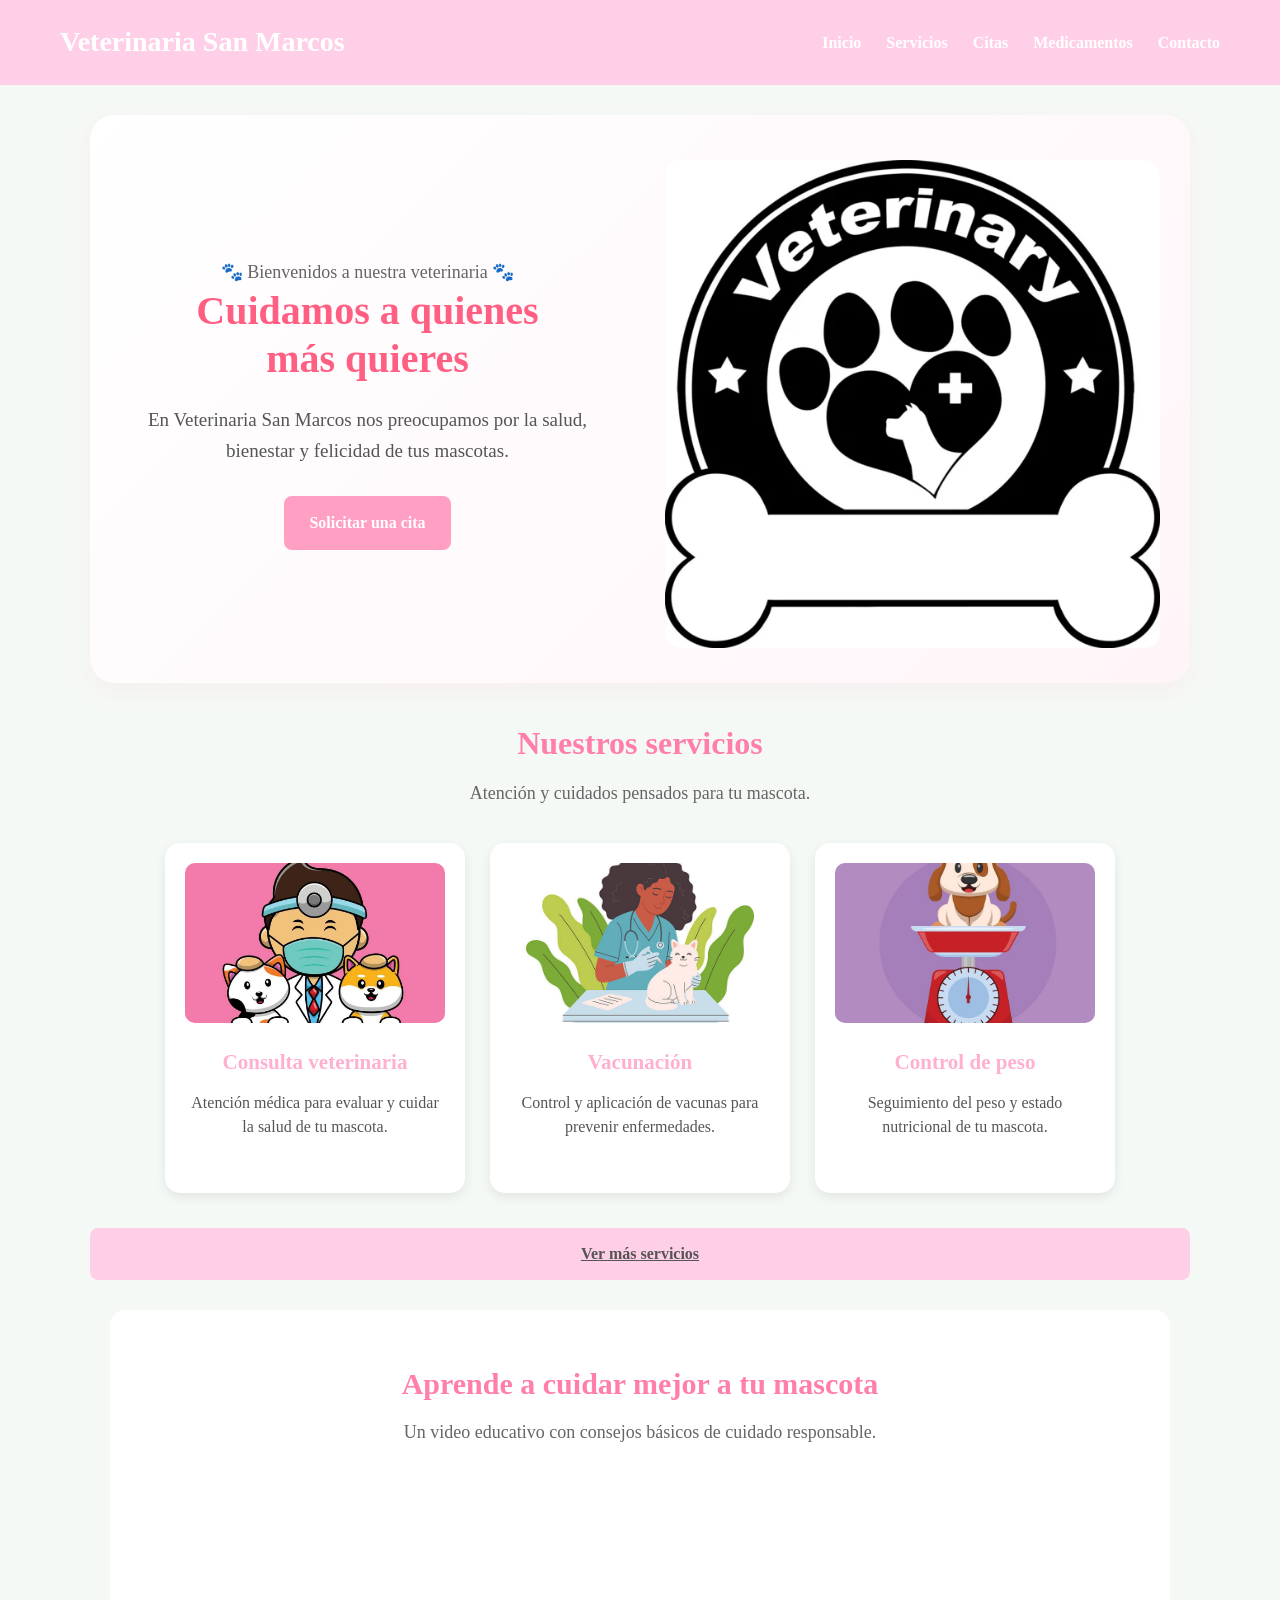
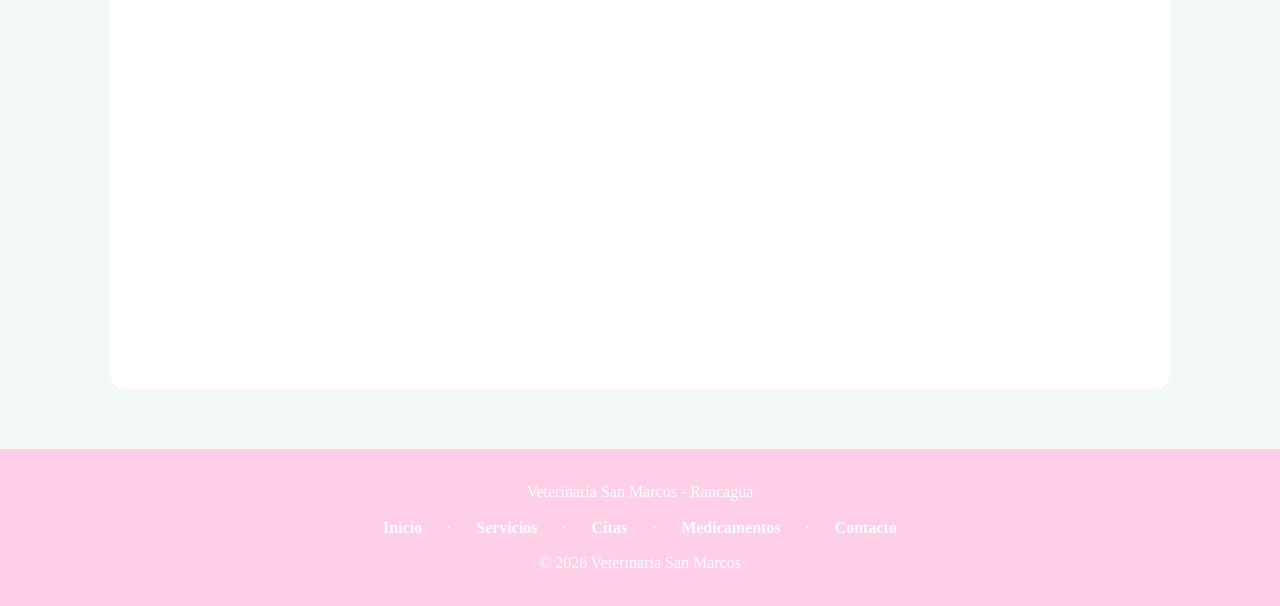
<file: index.html>
<!DOCTYPE html>
<html lang="es">

<head>
    <meta charset="UTF-8">
    <meta name="viewport" content="width=device-width, initial-scale=1.0">
    <title>Veterinaria San Marcos</title>
    <meta name="description" content="Veterinaria San Marcos: consultas, vacunación y control de peso para tu mascota en Rancagua.">

    <link rel="stylesheet" href="css/estilos.css">
</head>

<body>

    <header>
        <h1>Veterinaria San Marcos</h1>

        <nav aria-label="Navegación principal">
            <a href="index.html" aria-current="page">Inicio</a>
            <a href="servicios.html">Servicios</a>
            <a href="citas.html">Citas</a>
            <a href="medicamentos.html">Medicamentos</a>
            <a href="contacto.html">Contacto</a>
        </nav>

    </header>

    <main>

        <section class="inicio">

            <div class="inicio-texto">

                <p class="bienvenida">🐾 Bienvenidos a nuestra veterinaria 🐾</p>

                <h2>
                    Cuidamos a quienes
                    <span>más quieres</span>
                </h2>

                <p>
                    En Veterinaria San Marcos nos preocupamos por la salud,
                    bienestar y felicidad de tus mascotas.
                </p>

                <a class="boton-enlace" href="citas.html">
                    Solicitar una cita
                </a>

            </div>

            <div class="inicio-imagen">

                <img src="img/hero-mascotas.jpg"
                     alt="Ilustración de un perro y un gato representando el cuidado de mascotas"
                     width="500"
                     height="350"
                     loading="lazy">

            </div>

        </section>

        <section class="servicios">

            <h2>Nuestros servicios</h2>

            <p class="descripcion">
                Atención y cuidados pensados para tu mascota.
            </p>

            <div class="tarjetas">

                <article>

                    <img src="img/servicio-consulta.jpg"
                         alt="Icono de un estetoscopio representando la consulta veterinaria"
                         width="280"
                         height="160"
                         loading="lazy">

                    <h3>Consulta veterinaria</h3>

                    <p>
                        Atención médica para evaluar y cuidar
                        la salud de tu mascota.
                    </p>

                </article>

                <article>

                    <img src="img/vacuna-mascotas.jpg"
                         alt="Icono de una jeringa representando la vacunación"
                         width="280"
                         height="160"
                         loading="lazy">

                    <h3>Vacunación</h3>

                    <p>
                        Control y aplicación de vacunas para
                        prevenir enfermedades.
                    </p>

                </article>

                <article>

                    <img src="img/servicio-mascotas.jpg"
                         alt="Icono de una balanza representando el control de peso"
                         width="280"
                         height="160"
                         loading="lazy">

                    <h3>Control de peso</h3>

                    <p>
                        Seguimiento del peso y estado nutricional
                        de tu mascota.
                    </p>

                </article>

            </div>

            <a class="boton-secundario" href="servicios.html">
                Ver más servicios
            </a>

        </section>

        <section class="video-informativo">

            <h2>Aprende a cuidar mejor a tu mascota</h2>

            <p class="descripcion">
                Un video educativo con consejos básicos de cuidado responsable.
            </p>

            <div class="video-envoltorio">

                <iframe
                    src="https://www.youtube.com/embed/-NVHn19CnDY"
                    title="Cuidando a nuestras mascotas - Video educativo"
                    loading="lazy"
                    allow="accelerometer; autoplay; clipboard-write; encrypted-media; gyroscope; picture-in-picture"
                    allowfullscreen>
                </iframe>

            </div>

        </section>

    </main>

    <footer>

        <p>
            Veterinaria San Marcos - Rancagua
        </p>

    <nav aria-label="Enlaces del pie de página">
        <a href="index.html">Inicio</a> ·
        <a href="servicios.html">Servicios</a> ·
        <a href="citas.html">Citas</a> ·
        <a href="medicamentos.html">Medicamentos</a> ·
        <a href="contacto.html">Contacto</a>
    </nav>

        <p>
            © 2026 Veterinaria San Marcos
        </p>

    </footer>

    <script src="js/script.js"></script>

</body>

</html>
</file>
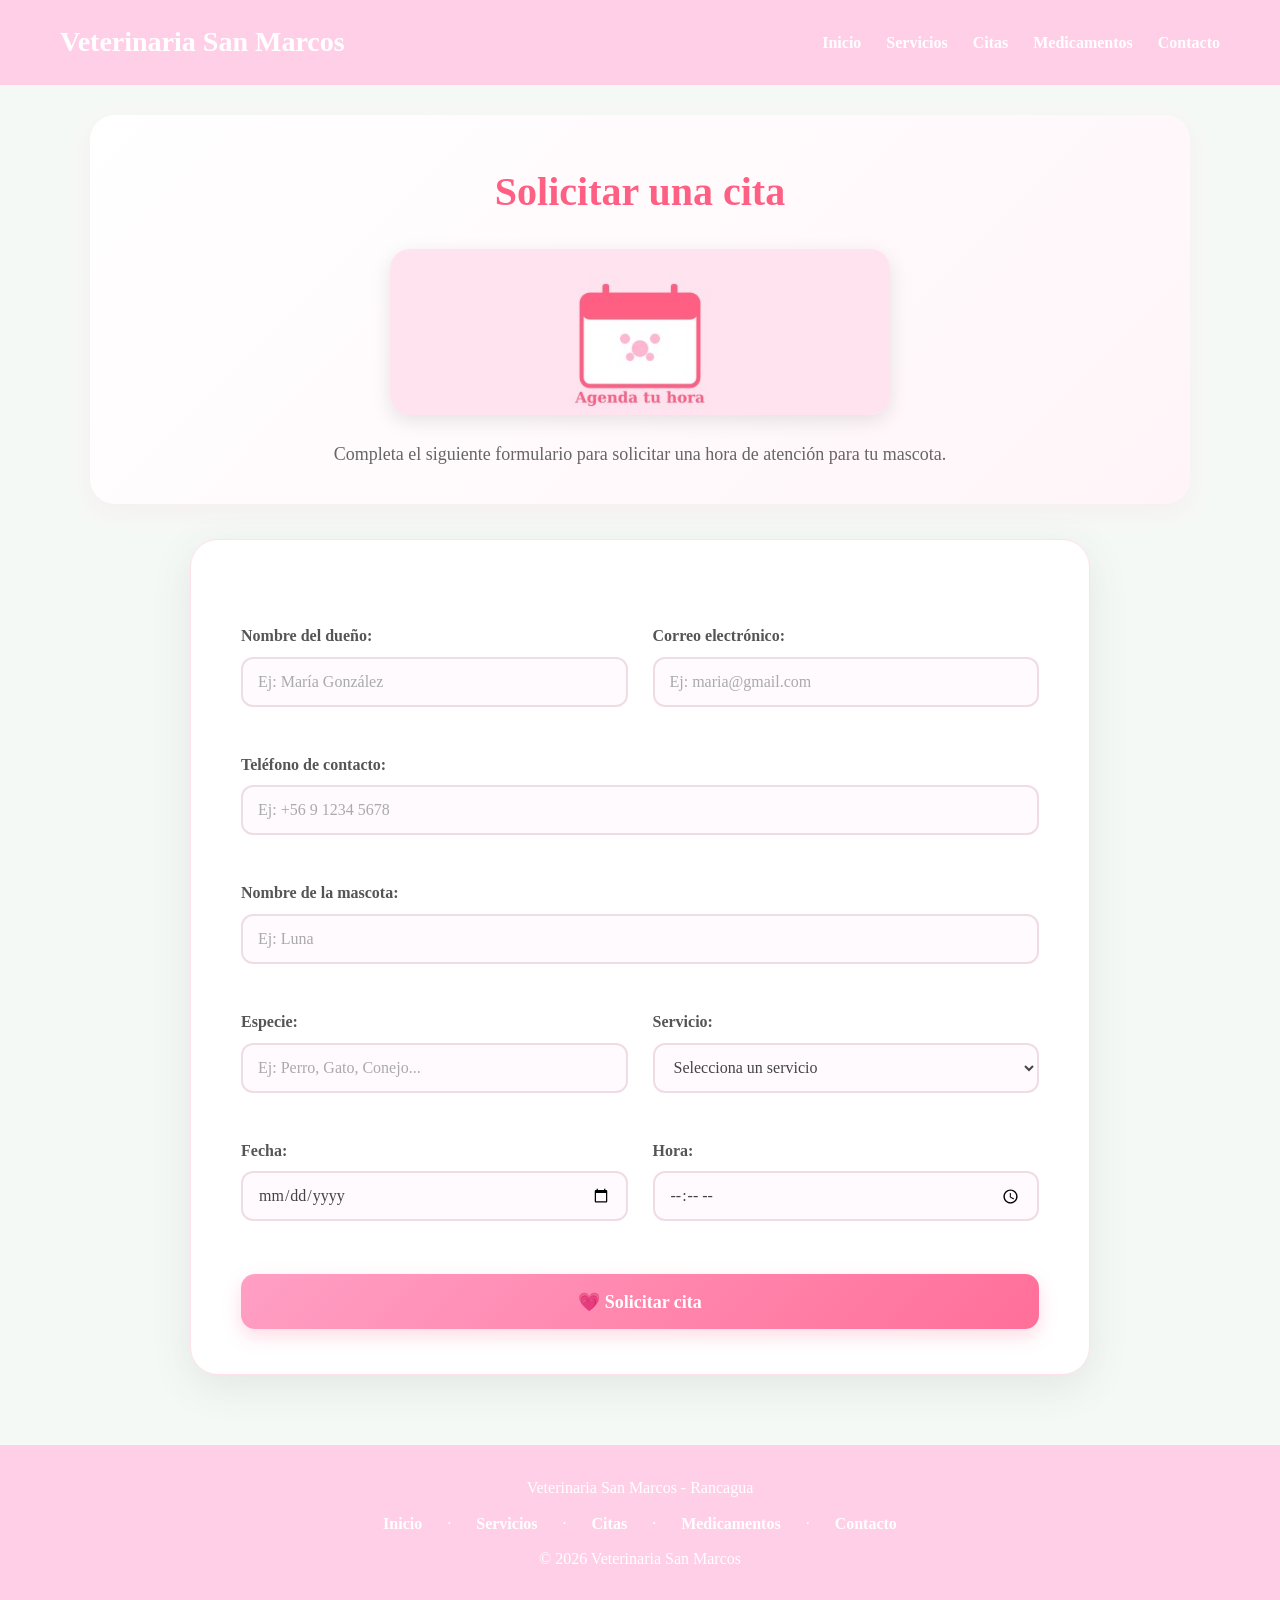
<file: citas.html>
<!DOCTYPE html>
<html lang="es">

<head>
    <meta charset="UTF-8">
    <meta name="viewport" content="width=device-width, initial-scale=1.0">
    <title>Solicitar Cita - Veterinaria San Marcos</title>
    <meta name="description" content="Solicita una hora de atención para tu mascota en Veterinaria San Marcos.">
    <link rel="stylesheet" href="css/estilos.css">
</head>

<body>

    <header>
        <h1>Veterinaria San Marcos</h1>

        <nav aria-label="Navegación principal">
            <a href="index.html">Inicio</a>
            <a href="servicios.html">Servicios</a>
            <a href="citas.html">Citas</a>
            <a href="medicamentos.html" aria-current="page">Medicamentos</a>
            <a href="contacto.html">Contacto</a>
        </nav>
    </header>

    <main>

        <section>
            <h2>Solicitar una cita</h2>

            <img src="img/citas-calendario.jpg"
                 alt="Icono de un calendario con una huella de mascota, representando la solicitud de citas"
                 width="500"
                 height="167"
                 loading="lazy"
                 class="imagen-seccion">

            <p>
                Completa el siguiente formulario para solicitar
                una hora de atención para tu mascota.
            </p>
        </section>

        <section>

            <form id="form-citas" novalidate>

                <div class="campo">
                    <label for="nombre">Nombre del dueño:</label>
                    <input type="text"
                           id="nombre"
                           name="nombre"
                           autocomplete="name"
                           placeholder="Ej: María González"
                           required
                           minlength="3">
                    <span class="error" id="error-nombre" role="alert"></span>
                </div>

                <div class="campo">
                    <label for="correo">Correo electrónico:</label>
                    <input type="email"
                           id="correo"
                           name="correo"
                           autocomplete="email"
                           placeholder="Ej: maria@gmail.com"
                           required>
                    <span class="error" id="error-correo" role="alert"></span>
                </div>

                <div class="campo">
                    <label for="telefono">Teléfono de contacto:</label>
                    <input type="tel"
                           id="telefono"
                           name="telefono"
                           autocomplete="tel"
                           placeholder="Ej: +56 9 1234 5678"
                           required>
                    <span class="error" id="error-telefono" role="alert"></span>
                </div>

                <div class="campo">
                    <label for="mascota">Nombre de la mascota:</label>
                    <input type="text"
                           id="mascota"
                           name="mascota"
                           placeholder="Ej: Luna"
                           required
                           minlength="1">
                    <span class="error" id="error-mascota" role="alert"></span>
                </div>

                <div class="campo">
                    <label for="especie">Especie:</label>
                    <input type="text"
                           id="especie"
                           name="especie"
                           list="sugerencias-especie"
                           placeholder="Ej: Perro, Gato, Conejo..."
                           required>

                    <datalist id="sugerencias-especie">
                        <option value="Perro"></option>
                        <option value="Gato"></option>
                        <option value="Conejo"></option>
                        <option value="Ave"></option>
                    </datalist>

                    <span class="error" id="error-especie" role="alert"></span>
                </div>

                <div class="campo">
                    <label for="servicio">Servicio:</label>

                <select id="servicio" name="servicio" required>
                    <option value="">Selecciona un servicio</option>
                    <option value="consulta">Consulta veterinaria</option>
                    <option value="vacunacion">Vacunación</option>
                    <option value="peso">Control de peso</option>
                    <option value="cirugia">Cirugía menor</option>
                    <option value="desparasitacion">Desparasitación</option>
                </select>
                    <span class="error" id="error-servicio" role="alert"></span>
                </div>

                <div class="campo">
                    <label for="fecha">Fecha:</label>
                    <input type="date"
                           id="fecha"
                           name="fecha"
                           required>
                    <span class="error" id="error-fecha" role="alert"></span>
                </div>

                <div class="campo">
                    <label for="hora">Hora:</label>
                    <input type="time"
                           id="hora"
                           name="hora"
                           required>
                    <span class="error" id="error-hora" role="alert"></span>
                </div>

                <button type="submit">
                    💗 Solicitar cita
                </button>

                <p id="mensaje-exito"
                   class="mensaje-exito oculto"
                   role="status">
                    Solicitud enviada. Te contactaremos para confirmar tu hora.
                </p>

            </form>

        </section>

    </main>

    <footer>
        <p>Veterinaria San Marcos - Rancagua</p>

        <nav aria-label="Enlaces del pie de página">
            <a href="index.html">Inicio</a> ·
            <a href="servicios.html">Servicios</a> ·
            <a href="citas.html">Citas</a> ·
            <a href="medicamentos.html">Medicamentos</a> ·
            <a href="contacto.html">Contacto</a>
        </nav>

        <p>© 2026 Veterinaria San Marcos</p>
    </footer>

    <script src="js/script.js"></script>

</body>

</html>
</file>
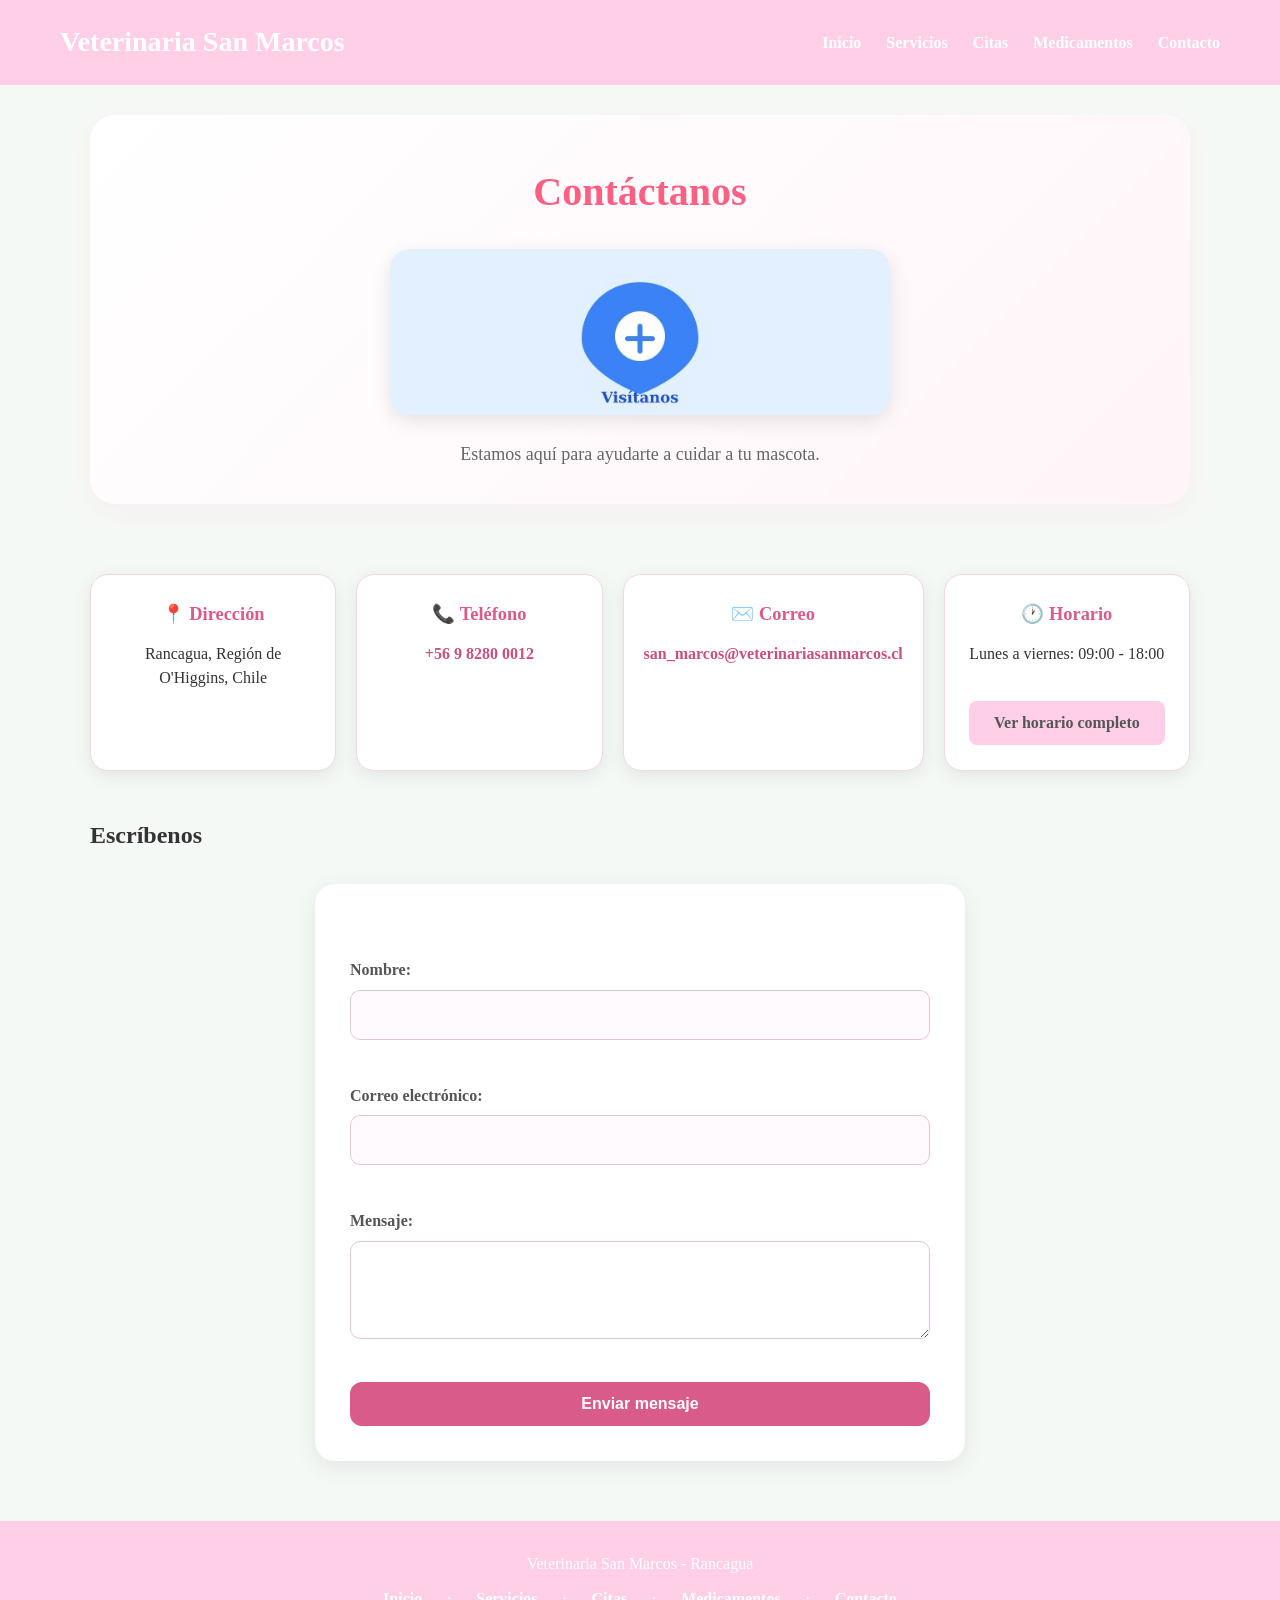
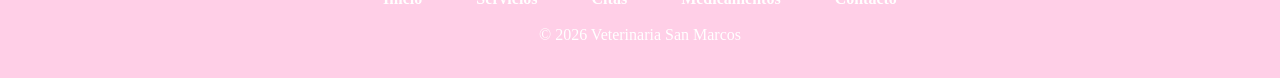
<file: contacto.html>
<!DOCTYPE html>

<html lang="es">

<head>
    <meta charset="UTF-8">
    <meta name="viewport" content="width=device-width, initial-scale=1.0">
    <title>Contacto - Veterinaria San Marcos</title>
    <meta name="description"
        content="Contáctanos: dirección, teléfono, correo y horario de atención de Veterinaria San Marcos.">

<link rel="stylesheet" href="css/estilos.css">

</head>

<body>

<header>
    <h1>Veterinaria San Marcos</h1>

    <nav aria-label="Navegación principal">
        <a href="index.html">Inicio</a>
        <a href="servicios.html">Servicios</a>
        <a href="citas.html">Citas</a>
        <a href="medicamentos.html">Medicamentos</a>
        <a href="contacto.html" aria-current="page">Contacto</a>
    </nav>
</header>

<main>

    <section>
        <h2>Contáctanos</h2>

        <img src="img/contacto-ubicacion.jpg"
            alt="Icono de un pin de ubicación sobre una clínica veterinaria"
            width="500"
            height="167"
            loading="lazy"
            class="imagen-seccion">

        <p>Estamos aquí para ayudarte a cuidar a tu mascota.</p>
    </section>

    <section class="info-contacto">

        <article>
            <h3>📍 Dirección</h3>
            <p>Rancagua, Región de O'Higgins, Chile</p>
        </article>

        <article>
            <h3>📞 Teléfono</h3>
            <p>
                <a href="tel:+56982800012">+56 9 8280 0012</a>
            </p>
        </article>

        <article>
            <h3>✉️ Correo</h3>
            <p>
                <a href="mailto:san_marcos@veterinariasanmarcos.cl">
                    san_marcos@veterinariasanmarcos.cl
                </a>
            </p>
        </article>

        <article>
            <h3>🕐 Horario</h3>

            <p id="horario-resumen">
                Lunes a viernes: 09:00 - 18:00
            </p>

            <button type="button"
                id="btn-horario"
                class="boton-secundario"
                aria-expanded="false"
                aria-controls="horario-extendido">
                Ver horario completo
            </button>

            <div id="horario-extendido" class="oculto">
                <p>Sábado: 09:00 - 14:00</p>
                <p>Domingo y festivos: cerrado</p>
                <p>Urgencias: línea telefónica 24 horas</p>
            </div>
        </article>

    </section>

    <section>
        <h2>Escríbenos</h2>

        <form id="form-contacto" novalidate>

            <div class="campo">
                <label for="nombre-contacto">Nombre:</label>

                <input type="text"
                    id="nombre-contacto"
                    name="nombre"
                    autocomplete="name"
                    required
                    minlength="3">

                <span class="error"
                    id="error-nombre-contacto"
                    role="alert"></span>
            </div>

            <div class="campo">
                <label for="correo-contacto">Correo electrónico:</label>

                <input type="email"
                    id="correo-contacto"
                    name="correo"
                    autocomplete="email"
                    required>

                <span class="error"
                    id="error-correo-contacto"
                    role="alert"></span>
            </div>

            <div class="campo">
                <label for="mensaje">Mensaje:</label>

                <textarea id="mensaje"
                    name="mensaje"
                    rows="4"
                    required
                    minlength="10"></textarea>

                <span class="error"
                    id="error-mensaje"
                    role="alert"></span>
            </div>

            <button type="submit">
                Enviar mensaje
            </button>

            <p id="mensaje-exito-contacto"
                class="mensaje-exito oculto"
                role="status">
                ✅ Mensaje enviado. Te responderemos a la brevedad.
            </p>

        </form>
    </section>

</main>

<footer>
    <p>Veterinaria San Marcos - Rancagua</p>

    <nav aria-label="Enlaces del pie de página">
        <a href="index.html">Inicio</a> ·
        <a href="servicios.html">Servicios</a> ·
        <a href="citas.html">Citas</a> ·
        <a href="medicamentos.html">Medicamentos</a> ·
        <a href="contacto.html">Contacto</a>
    </nav>

    <p>© 2026 Veterinaria San Marcos</p>
</footer>

<script src="js/script.js"></script>
</body>

</html>
</file>
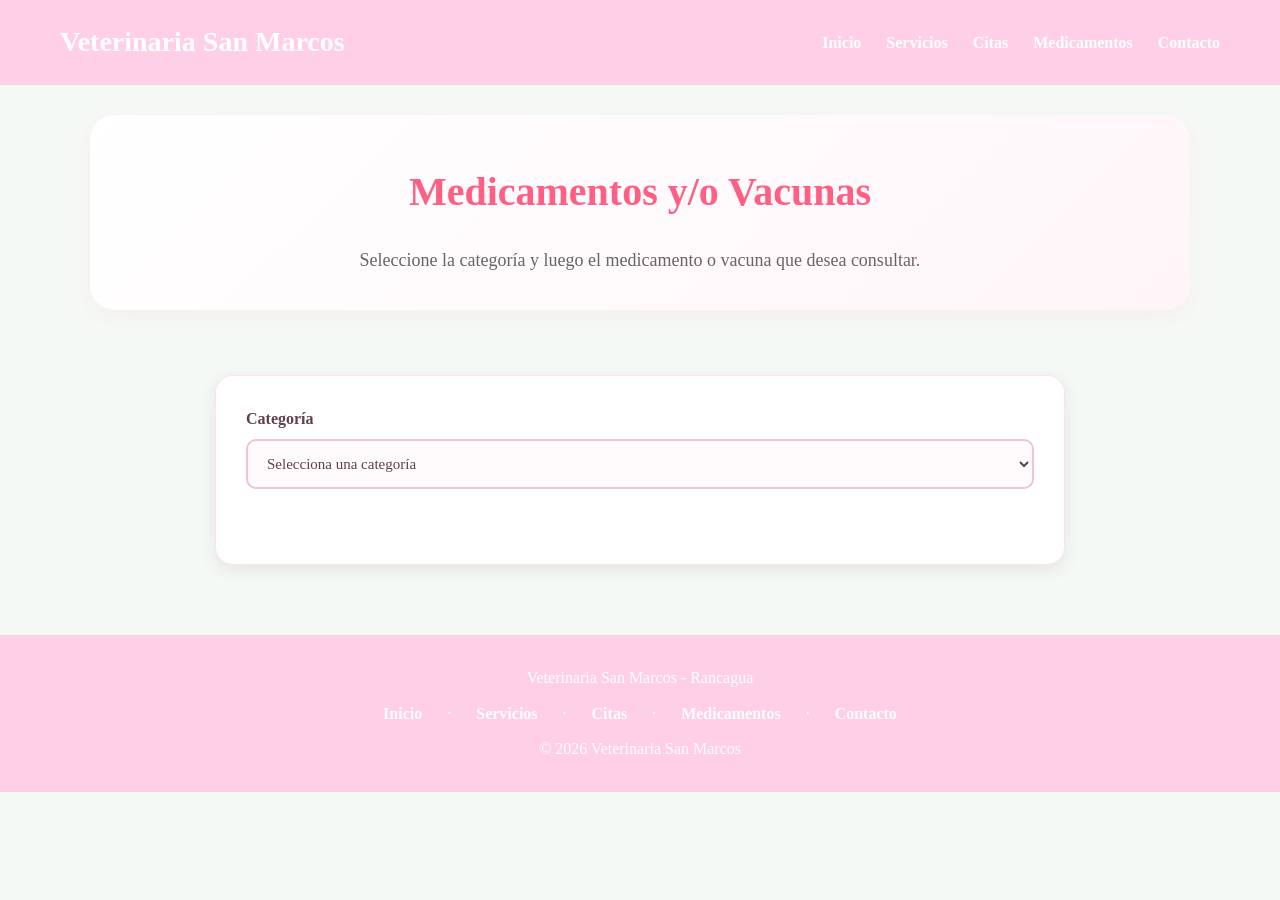
<file: medicamentos.html>
<!DOCTYPE html>
<html lang="es">

<head>
    <meta charset="UTF-8">
    <meta name="viewport" content="width=device-width, initial-scale=1.0">
    <title>Medicamentos | Veterinaria San Marcos</title>
    <meta name="description" content="Medicamentos y vacunas disponibles en Veterinaria San Marcos.">
    <link rel="stylesheet" href="css/estilos.css">
</head>

<body>

    <header>

        <h1>Veterinaria San Marcos</h1>

        <nav aria-label="Navegación principal">
            <a href="index.html">Inicio</a>
            <a href="servicios.html">Servicios</a>
            <a href="citas.html">Citas</a>
            <a href="medicamentos.html" aria-current="page">Medicamentos</a>
            <a href="contacto.html">Contacto</a>
        </nav>

    </header>

    <main>

        <section class="encabezado-servicios">

            <h2>Medicamentos y/o Vacunas</h2>

            <p>
                Seleccione la categoría y luego el medicamento o vacuna que desea consultar.
            </p>

        </section>

        <section class="catalogo-medicamentos">

            <div class="formulario-medicamentos">

                <div class="filtro-medicamento">

                    <label for="categoria-medicamento">
                        Categoría
                    </label>

                    <select id="categoria-medicamento" name="categoria-medicamento" required>

                        <option value="">
                            Selecciona una categoría
                        </option>

                        <option value="Antibióticos">
                            Antibióticos
                        </option>

                        <option value="Antiparasitarios">
                            Antiparasitarios
                        </option>

                        <option value="Antiinflamatorios">
                            Antiinflamatorios
                        </option>

                        <option value="Dermatología">
                            Dermatología
                        </option>

                        <option value="Digestivo">
                            Digestivo
                        </option>

                        <option value="Cardíaco">
                            Cardíaco
                        </option>

                        <option value="Analgésicos">
                            Analgésicos
                        </option>

                        <option value="Vacunas">
                            Vacunas
                        </option>

                        <option value="Suplementos">
                            Suplementos
                        </option>

                    </select>

                    <span id="error-categoria-medicamento" class="error"></span>

                </div>

                <div id="contenedor-medicamento" class="filtro-medicamento oculto">

                    <label for="medicamento-seleccionado">
                        Nombre Comercial
                    </label>

                    <select id="medicamento-seleccionado" name="medicamento" required>

                        <option value="">
                            Elija una opcion
                        </option>

                    </select>

                    <span id="error-medicamento-seleccionado" class="error"></span>

                </div>

                <p id="mensaje-medicamento" class="mensaje-medicamento oculto"></p>

            </div>

            <div id="detalle-medicamento" class="detalle-medicamento oculto">

                <div class="detalle-contenido">

                    <div class="detalle-encabezado">

                        <span id="detalle-categoria" class="detalle-categoria">
                            Categoría
                        </span>

                        <h2 id="detalle-nombre">
                            Nombre del medicamento
                        </h2>

                        <p id="detalle-codigo">
                            Código: ME000
                        </p>

                    </div>

                    <div class="detalle-datos">

                        <div class="dato-medicamento">

                            <span>
                                Principio activo
                            </span>

                            <strong id="detalle-principio">
                                -
                            </strong>

                        </div>

                        <div class="dato-medicamento">

                            <span>
                                Presentación
                            </span>

                            <strong id="detalle-presentacion">
                                -
                            </strong>

                        </div>

                        <div class="dato-medicamento">

                            <span>
                                Especie
                            </span>

                            <strong id="detalle-especie">
                                -
                            </strong>

                        </div>

                        <div class="dato-medicamento">

                            <span>
                                Stock disponible
                            </span>

                            <strong id="detalle-stock">
                                -
                            </strong>

                        </div>

                        <div class="dato-medicamento precio-medicamento">

                            <span>
                                Precio unitario
                            </span>

                            <strong id="detalle-precio">
                                -
                            </strong>

                        </div>

                    </div>

                </div>

            </div>

        </section>

    </main>

    <footer>

        <p>
            Veterinaria San Marcos - Rancagua
        </p>

        <nav aria-label="Enlaces del pie de página">

            <a href="index.html">Inicio</a> ·
            <a href="servicios.html">Servicios</a> ·
            <a href="citas.html">Citas</a> ·
            <a href="medicamentos.html">Medicamentos</a> ·
            <a href="contacto.html">Contacto</a>

        </nav>

        <p>
            © 2026 Veterinaria San Marcos
        </p>

    </footer>

    <script src="js/script.js"></script>

</body>

</html>
</file>
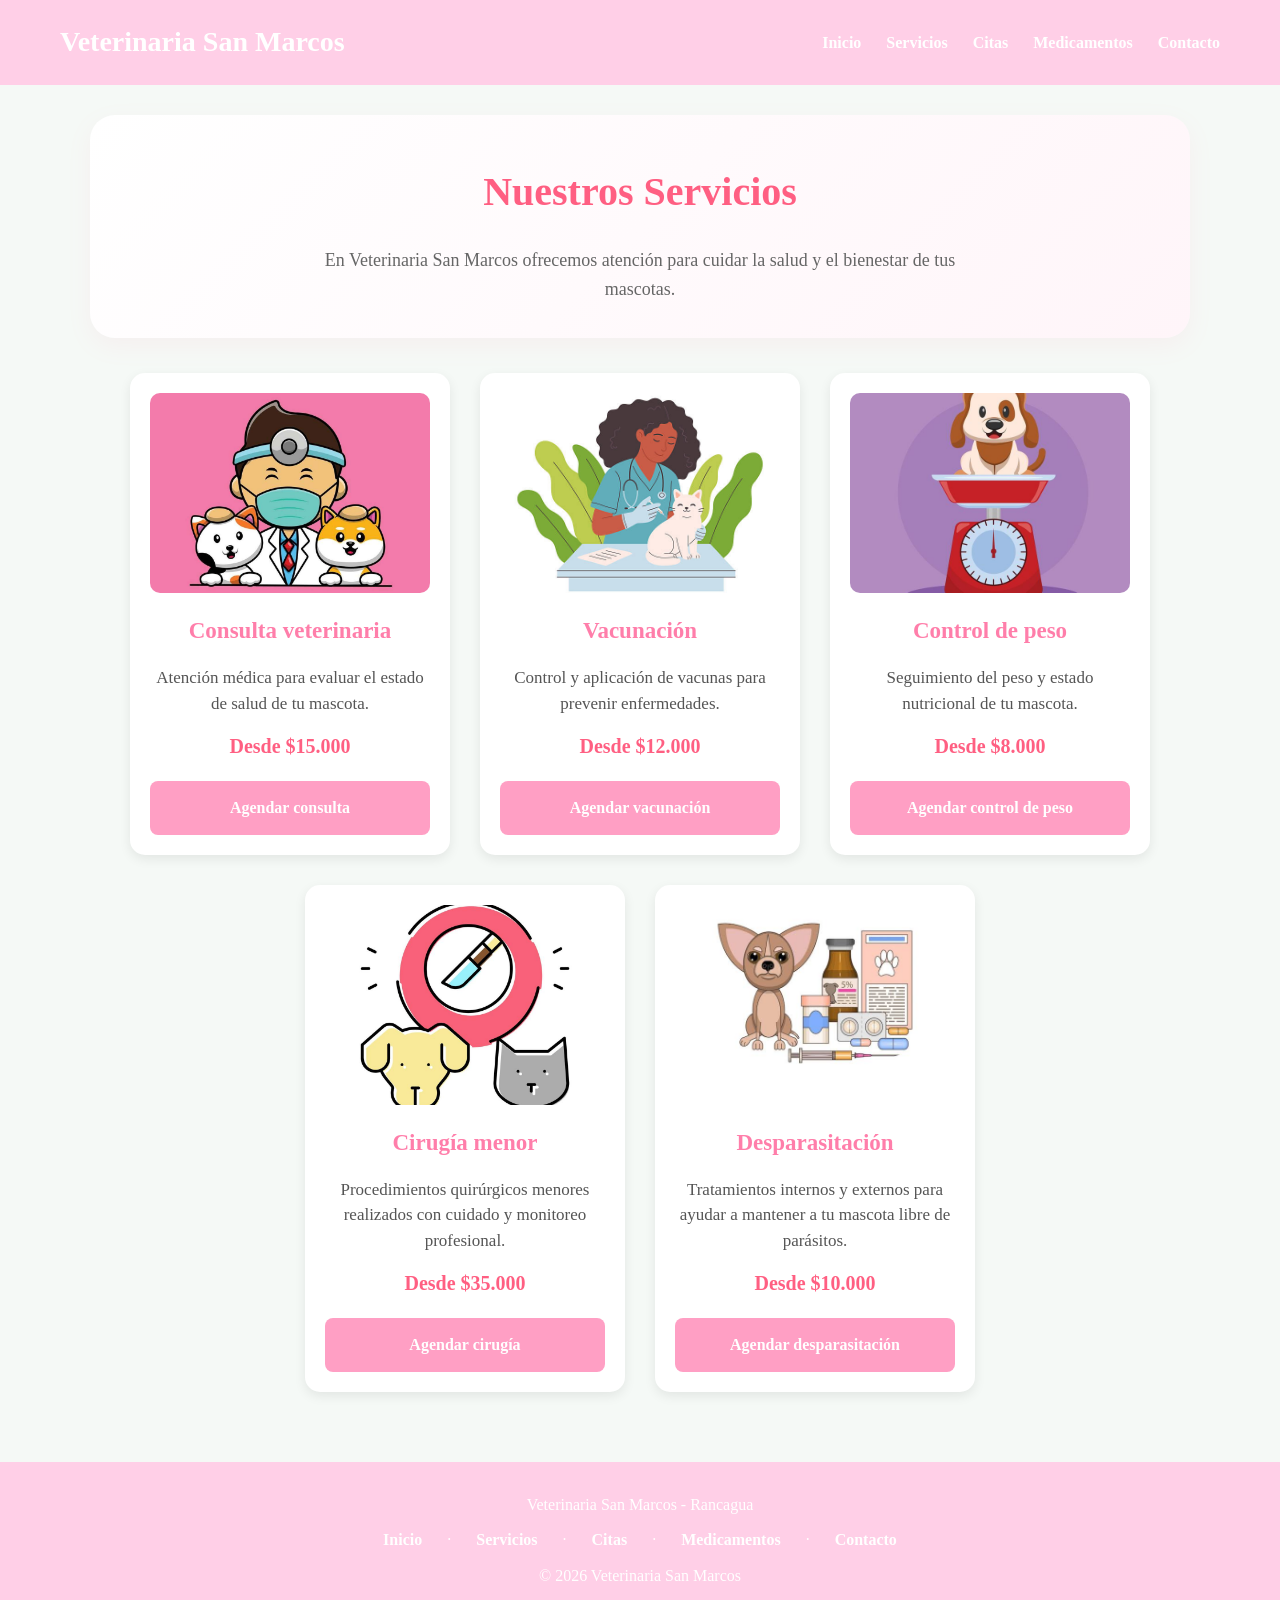
<file: servicios.html>
<!DOCTYPE html>
<html lang="es">

<head>
    <meta charset="UTF-8">
    <meta name="viewport" content="width=device-width, initial-scale=1.0">
    <title>Servicios - Veterinaria San Marcos</title>
    <meta name="description" content="Conoce los servicios de Veterinaria San Marcos: consultas, vacunación, control de peso, cirugía menor y desparasitación.">

    <link rel="stylesheet" href="css/estilos.css">
</head>

<body>

    <header>

        <h1>Veterinaria San Marcos</h1>

        <nav aria-label="Navegación principal">
            <a href="index.html">Inicio</a>
            <a href="servicios.html">Servicios</a>
            <a href="citas.html">Citas</a>
            <a href="medicamentos.html" aria-current="page">Medicamentos</a>
            <a href="contacto.html">Contacto</a>
        </nav>

    </header>

    <main>

        <section class="encabezado-servicios">

            <h2>Nuestros Servicios</h2>

            <p>
                En Veterinaria San Marcos ofrecemos atención
                para cuidar la salud y el bienestar de tus mascotas.
            </p>

        </section>

        <section class="lista-servicios">

            <article class="tarjeta-servicio">

                <img src="img/servicio-consulta.jpg"
                     alt="Icono de un estetoscopio representando la consulta veterinaria"
                     width="360"
                     height="220"
                     loading="lazy">

                <h3>Consulta veterinaria</h3>

                <p>
                    Atención médica para evaluar el estado
                    de salud de tu mascota.
                </p>

                <p class="precio">
                    Desde $15.000
                </p>

                <a class="boton-enlace" href="citas.html">
                    Agendar consulta
                </a>

            </article>

            <article class="tarjeta-servicio">

                <img src="img/vacuna-mascotas.jpg"
                     alt="Icono de una jeringa representando la vacunación"
                     width="360"
                     height="220"
                     loading="lazy">

                <h3>Vacunación</h3>

                <p>
                    Control y aplicación de vacunas para
                    prevenir enfermedades.
                </p>

                <p class="precio">
                    Desde $12.000
                </p>

                <a class="boton-enlace" href="citas.html">
                    Agendar vacunación
                </a>

            </article>

            <article class="tarjeta-servicio">

                <img src="img/servicio-mascotas.jpg"
                     alt="Icono de una balanza representando el control de peso"
                     width="360"
                     height="220"
                     loading="lazy">

                <h3>Control de peso</h3>

                <p>
                    Seguimiento del peso y estado nutricional
                    de tu mascota.
                </p>

                <p class="precio">
                    Desde $8.000
                </p>

                <a class="boton-enlace" href="citas.html">
                    Agendar control de peso
                </a>

            </article>

            <article class="tarjeta-servicio">

                <img src="img/cirugia-menor.jpg"
                     alt="Atención veterinaria para cirugía menor"
                     width="360"
                     height="220"
                     loading="lazy">

                <h3>Cirugía menor</h3>

                <p>
                    Procedimientos quirúrgicos menores realizados
                    con cuidado y monitoreo profesional.
                </p>

                <p class="precio">
                    Desde $35.000
                </p>

                <a class="boton-enlace" href="citas.html">
                    Agendar cirugía
                </a>

            </article>

            <article class="tarjeta-servicio">

                <img src="img/desparasitacion.jpg"
                     alt="Atención veterinaria para desparasitación de mascotas"
                     width="360"
                     height="220"
                     loading="lazy">

                <h3>Desparasitación</h3>

                <p>
                    Tratamientos internos y externos para ayudar
                    a mantener a tu mascota libre de parásitos.
                </p>

                <p class="precio">
                    Desde $10.000
                </p>

                <a class="boton-enlace" href="citas.html">
                    Agendar desparasitación
                </a>

            </article>

        </section>

    </main>

    <footer>

        <p>
            Veterinaria San Marcos - Rancagua
        </p>

    <nav aria-label="Enlaces del pie de página">
        <a href="index.html">Inicio</a> ·
        <a href="servicios.html">Servicios</a> ·
        <a href="citas.html">Citas</a> ·
        <a href="medicamentos.html">Medicamentos</a> ·
        <a href="contacto.html">Contacto</a>
    </nav>

        <p>
            © 2026 Veterinaria San Marcos
        </p>

    </footer>

    <script src="js/script.js"></script>

</body>

</html>
</file>
<file: css/estilos.css>
* {
    margin: 0;
    padding: 0;
    box-sizing: border-box;
}

body {
    font-family: Georgia, serif;
    background-color: #f5f9f6;
    color: #333;
    line-height: 1.6;
}

header {
    background-color: #ffcfe7;
    color: white;
    padding: 20px 60px;
    display: flex;
    justify-content: space-between;
    align-items: center;
}

header h1 {
    font-size: 28px;
}

nav {
    display: flex;
    gap: 25px;
}

nav a {
    color: white;
    text-decoration: none;
    font-weight: bold;
}

nav a:hover {
    text-decoration: underline;
}

main {
    max-width: 1100px;
    margin: 0 auto;
}
/* ================================
   INICIO
================================ */

.inicio {
    min-height: 540px;
    margin-top: 20px;
    padding: 60px;
    background-color: white;
    border-radius: 15px;
    display: flex;
    align-items: center;
    justify-content: center;
    gap: 50px;
}
.inicio-texto {
    flex: 1;
    max-width: 520px;
    text-align: center;
}

.bienvenida {
    color: #e89abd;
    font-size: 18px;
    margin-bottom: 18px;
}

.inicio h2 {
    font-size: 42px;
    line-height: 1.2;
    color: #555;
    margin-bottom: 22px;
    text-align: center;
}

.inicio h2 span {
    display: block;
    color: #ff5f82;
}

.inicio-texto > p:not(.bienvenida) {
    font-size: 19px;
    margin-bottom: 30px;
    color: #555;
    text-align: center;
}
.inicio-imagen {
    flex: 1;
    display: flex;
    justify-content: center;
    align-items: center;
}

.inicio-imagen img {
    width: 100%;
    max-width: 500px;
    height: auto;
    border-radius: 15px;
    display: block;
}

.boton-enlace {
    display: inline-block;
    background-color: #ff9fc4;
    color: white;
    padding: 14px 25px;
    border-radius: 8px;
    text-decoration: none;
    font-weight: bold;
    transition: 0.3s;
}

.boton-enlace:hover {
    background-color: #ff7eac;
    transform: translateY(-2px);
}
.boton-secundario {
    display: block;
    margin: 35px auto 0;
    background-color: #ffcfe7;
    color: #555;
    border: none;
    padding: 13px 25px;
    border-radius: 8px;
    font-family: Georgia, serif;
    font-size: 16px;
    font-weight: bold;
    cursor: pointer;
    transition: 0.3s;
}

.boton-secundario:hover {
    background-color: #ffb5d5;
    transform: translateY(-2px);
}

/* ================================
   SERVICIOS INICIO
================================ */

.servicios {
    padding: 70px 20px;
    text-align: center;
}

.servicios > h2 {
    color: #ff7eaa;
    font-size: 32px;
    margin-bottom: 10px;
    text-align: center;
}

.descripcion {
    font-size: 18px;
    color: #666;
    margin-bottom: 35px;
    text-align: center;
}

.tarjetas {
    display: flex;
    flex-wrap: wrap;
    justify-content: center;
    gap: 25px;
}

.tarjetas article {
    background-color: white;
    width: 300px;
    min-height: 350px;
    padding: 20px;
    border-radius: 15px;
    text-align: center;
    box-shadow: 0 4px 12px rgba(0, 0, 0, 0.08);
    transition: 0.3s;
}

.tarjetas article:hover {
    transform: translateY(-5px);
    box-shadow: 0 8px 20px rgba(0, 0, 0, 0.12);
}

.tarjetas article img {
    width: 100%;
    height: 160px;
    object-fit: cover;
    border-radius: 10px;
    margin-bottom: 15px;
}

.tarjetas article h3 {
    color: #ffafd0;
    font-size: 21px;
    margin-bottom: 12px;
}

.tarjetas article p {
    line-height: 1.5;
    color: #555;
}

.servicios-extra {
    margin-top: 30px;
    display: flex;
    justify-content: center;
    flex-wrap: wrap;
    gap: 25px;
}

.servicios-extra.oculto {
    display: none;
}

/* ================================
   VIDEO
================================ */

.video-informativo {
    background-color: white;
    margin: 20px 20px 60px;
    padding: 50px 30px;
    border-radius: 15px;
    text-align: center;
}

.video-informativo h2 {
    color: #ff7eaa;
    font-size: 30px;
    margin-bottom: 10px;
    text-align: center;
}

.video-envoltorio {
    max-width: 800px;
    margin: 30px auto 0;
    aspect-ratio: 16 / 9;
}

.video-envoltorio iframe {
    width: 100%;
    height: 100%;
    border: none;
    border-radius: 12px;
}

/* ================================
   ENCABEZADOS DE SECCIONES
================================ */

.encabezado-servicios {
    background-color: white;
    margin-top: 30px;
    padding: 55px 30px;
    border-radius: 15px;
    text-align: center;
}

.encabezado-servicios h2 {
    color: #ff5f82;
    font-size: 38px;
    margin-bottom: 15px;
}

.encabezado-servicios p {
    font-size: 19px;
    color: #555;
    max-width: 700px;
    margin: 0 auto;
}

/* ================================
   TARJETAS DE SERVICIOS
================================ */

.lista-servicios {
    display: flex;
    justify-content: center;
    align-items: stretch;
    flex-wrap: wrap;
    gap: 30px;
    padding: 60px 20px;
}

.tarjeta-servicio {
    width: 320px;
    min-height: 460px;
    padding: 20px;
    background-color: white;
    border-radius: 15px;
    text-align: center;
    box-shadow: 0 4px 12px rgba(0, 0, 0, 0.08);
    display: flex;
    flex-direction: column;
    align-items: center;
    transition: 0.3s;
}

.tarjeta-servicio:hover {
    transform: translateY(-5px);
    box-shadow: 0 8px 20px rgba(0, 0, 0, 0.12);
}

.tarjeta-servicio img {
    width: 100%;
    height: 200px;
    object-fit: cover;
    border-radius: 10px;
    margin-bottom: 20px;
}

.tarjeta-servicio h3 {
    color: #ff7eaa;
    font-size: 23px;
    margin-bottom: 15px;
}

.tarjeta-servicio p {
    color: #555;
    font-size: 17px;
    line-height: 1.5;
    margin-bottom: 15px;
}

.tarjeta-servicio .precio {
    color: #ff5f82;
    font-size: 20px;
    font-weight: bold;
    margin-top: auto;
    margin-bottom: 20px;
}

.tarjeta-servicio .boton-enlace {
    width: 100%;
    text-align: center;
    background-color: #ff9fc4;
}

.tarjeta-servicio .boton-enlace:hover {
    background-color: #ff7eac;
}


main > section:first-child {
    background: linear-gradient(135deg, #ffffff, #fff5f9);
    margin-top: 30px;
    padding: 45px 30px 35px;
    border-radius: 25px;
    text-align: center;
    box-shadow: 0 8px 25px rgba(255, 126, 170, 0.08);
}

main > section:first-child h2 {
    color: #ff5f82;
    font-size: 40px;
    margin-bottom: 22px;
}

.imagen-seccion {
    display: block;
    width: 100%;
    max-width: 500px;
    height: 167px;
    object-fit: cover;
    margin: 0 auto 22px;
    border-radius: 18px;
    box-shadow: 0 8px 20px rgba(255, 95, 130, 0.15);
}

main > section:first-child p {
    color: #666;
    font-size: 18px;
    max-width: 700px;
    margin: 0 auto;
}

main > section:nth-child(2) {
    padding: 35px 0 10px;
}

#form-citas {
    background-color: white;
    width: 100%;
    max-width: 900px;
    margin: 0 auto;
    padding: 45px 50px;
    border-radius: 28px;
    box-shadow: 0 12px 40px rgba(80, 80, 80, 0.10);
    border: 1px solid #ffe1ed;
}

.campo {
    margin-bottom: 22px;
    display: flex;
    flex-direction: column;
    width: 100%;
    min-width: 0;
}

.campo label {
    color: #555;
    font-size: 16px;
    font-weight: bold;
    margin-bottom: 8px;
}

.campo input,
.campo select {
    width: 100%;
    height: 50px;
    padding: 10px 15px;
    border: 2px solid #f0dce5;
    border-radius: 12px;
    background-color: #fffafd;
    color: #444;
    font-family: Georgia, serif;
    font-size: 16px;
    outline: none;
    transition: 0.25s;
}

.campo input::placeholder {
    color: #aaa;
}

.campo input:hover,
.campo select:hover {
    border-color: #f5b5cb;
}

.campo input:focus,
.campo select:focus {
    border-color: #ff9fc4;
    background-color: white;
    box-shadow: 0 0 0 4px rgba(255, 159, 196, 0.15);
}

.error {
    display: block;
    width: 100%;
    min-height: 18px;
    margin-top: 5px;
    color: #e85d75;
    font-size: 13px;
    font-weight: bold;
    line-height: 1.3;
}

#mensaje-general-citas,
#mensaje-general-contacto {
    width: 100%;
    box-sizing: border-box;
    margin-bottom: 15px;
}

#form-citas .campo {
    width: 100%;
    min-width: 0;
}

@media (min-width: 700px) {

    #form-citas {
        display: grid;
        grid-template-columns: minmax(0, 1fr) minmax(0, 1fr);
        column-gap: 25px;
    }

    #form-citas .campo:nth-child(1),
    #form-citas .campo:nth-child(4),
    #form-citas .campo:nth-child(5),
    #form-citas button,
    #form-citas #mensaje-exito,
    #form-citas #mensaje-general-citas {
        grid-column: 1 / -1;
    }
}

#form-citas button {
    width: 100%;
    min-height: 55px;
    border: none;
    border-radius: 14px;
    padding: 15px 25px;
    margin-top: 8px;
    background: linear-gradient(135deg, #ff9fc4, #ff6f99);
    color: white;
    font-family: Georgia, serif;
    font-size: 18px;
    font-weight: bold;
    cursor: pointer;
    box-shadow: 0 7px 18px rgba(255, 111, 153, 0.25);
    transition: 0.3s;
}

#form-citas button:hover {
    background: linear-gradient(135deg, #ff8bb6, #ff5f89);
    transform: translateY(-3px);
    box-shadow: 0 10px 25px rgba(255, 111, 153, 0.35);
}

#form-citas button:active {
    transform: translateY(0);
}

.mensaje-exito {
    text-align: center;
    background-color: #effaf3;
    border: 2px solid #b9e5c8;
    color: #398052;
    padding: 15px 18px;
    border-radius: 12px;
    font-weight: bold;
    margin-top: 20px;
}

.mensaje-exito.oculto {
    display: none;
}

.seccion-medicamentos {
    padding: 40px 20px 60px;
}

.filtros-medicamentos {
    max-width: 950px;
    margin: 0 auto 15px;
    padding: 25px 30px;
    background: linear-gradient(135deg, #ffffff, #fff5f9);
    border-radius: 20px;
    border: 1px solid #ffe1ed;
    box-shadow: 0 8px 25px rgba(255, 126, 170, 0.10);
    display: grid;
    grid-template-columns: 1fr 1fr;
    gap: 25px;
}

.filtro-campo {
    display: flex;
    flex-direction: column;
}

.filtro-campo label {
    color: #555;
    font-size: 16px;
    font-weight: bold;
    margin-bottom: 8px;
}

.filtro-campo input,
.filtro-campo select {
    width: 100%;
    height: 50px;
    padding: 10px 16px;
    border: 2px solid #f0dce5;
    border-radius: 12px;
    background-color: white;
    color: #555;
    font-family: Georgia, serif;
    font-size: 15px;
    outline: none;
    transition: 0.25s;
}

.filtro-campo input::placeholder {
    color: #aaa;
}

.filtro-campo input:hover,
.filtro-campo select:hover {
    border-color: #f5b5cb;
}

.filtro-campo input:focus,
.filtro-campo select:focus {
    border-color: #ff9fc4;
    box-shadow: 0 0 0 4px rgba(255, 159, 196, 0.15);
}

.resultado-medicamentos {
    max-width: 950px;
    margin: 0 auto 18px;
    padding: 0 5px;
    color: #888;
    font-size: 15px;
    text-align: right;
}

.tabla-contenedor {
    width: 100%;
    overflow-x: auto;
    background-color: white;
    border-radius: 20px;
    box-shadow: 0 8px 25px rgba(80, 80, 80, 0.08);
    border: 1px solid #ffe1ed;
}

.tabla-medicamentos {
    width: 100%;
    min-width: 1050px;
    border-collapse: separate;
    border-spacing: 0;
    font-size: 14px;
}

.tabla-medicamentos thead {
    background: linear-gradient(135deg, #ff9fc4, #ff7eaa);
    color: white;
}

.tabla-medicamentos th {
    padding: 16px 12px;
    text-align: center;
    font-size: 14px;
    font-weight: bold;
    white-space: nowrap;
}

.tabla-medicamentos th:first-child {
    border-radius: 20px 0 0 0;
}

.tabla-medicamentos th:last-child {
    border-radius: 0 20px 0 0;
}

.tabla-medicamentos td {
    padding: 15px 12px;
    text-align: center;
    color: #555;
    border-bottom: 1px solid #f3e5eb;
    white-space: nowrap;
}

.tabla-medicamentos tbody tr {
    transition: 0.2s;
}

.tabla-medicamentos tbody tr:nth-child(even) {
    background-color: #fffafd;
}

.tabla-medicamentos tbody tr:hover {
    background-color: #fff0f6;
}

.tabla-medicamentos tbody tr:last-child td {
    border-bottom: none;
}

.tabla-medicamentos td:first-child {
    color: #ff5f82;
    font-weight: bold;
}

.tabla-medicamentos td:nth-child(2) {
    color: #d77b9c;
    font-weight: bold;
}

.tabla-medicamentos td:nth-child(7) {
    font-weight: bold;
    color: #555;
}

.tabla-medicamentos td:last-child {
    color: #ff5f82;
    font-weight: bold;
}

.catalogo-medicamentos {
    max-width: 850px;
    margin: 30px auto;
}

.formulario-medicamentos {
    background: #ffffff;
    padding: 30px;
    border-radius: 18px;
    box-shadow: 0 5px 18px rgba(0, 0, 0, 0.08);
    border: 1px solid #ffe1ed;
}

.filtro-medicamento {
    width: 100%;
    margin-bottom: 22px;
}

.filtro-medicamento label {
    display: block;
    margin-bottom: 8px;
    font-weight: bold;
    color: #5f4050;
}

.filtro-medicamento select {
    width: 100%;
    min-height: 50px;
    box-sizing: border-box;
    padding: 13px 15px;
    border: 2px solid #f0c5d3;
    border-radius: 10px;
    background: #fffafb;
    color: #5f4050;
    font-family: Georgia, serif;
    font-size: 15px;
    outline: none;
    transition: 0.2s;
}

.filtro-medicamento select:hover {
    border-color: #f5b5cb;
}

.filtro-medicamento select:focus {
    border-color: #e58aa6;
    background-color: white;
    box-shadow: 0 0 0 3px rgba(229, 138, 166, 0.15);
}

.filtro-medicamento select:disabled {
    background: #f5f5f5;
    cursor: not-allowed;
}

.mensaje-medicamento {
    padding: 13px 16px;
    margin-top: 10px;
    border-radius: 10px;
    background: #fff0f4;
    color: #c94f6d;
    font-weight: bold;
    text-align: center;
}

.detalle-medicamento {
    margin-top: 25px;
}

.detalle-contenido {
    background: #ffffff;
    border-radius: 18px;
    padding: 30px;
    box-shadow: 0 5px 18px rgba(0, 0, 0, 0.08);
    border: 1px solid #ffe1ed;
    border-top: 5px solid #e58aa6;
}

.detalle-encabezado {
    text-align: center;
    margin-bottom: 25px;
}

.detalle-categoria {
    display: inline-block;
    padding: 6px 14px;
    border-radius: 20px;
    background: #ffe5ed;
    color: #c94f6d;
    font-size: 13px;
    font-weight: bold;
}

.detalle-encabezado h2 {
    margin: 12px 0 6px;
    color: #5f4050;
    font-size: 28px;
}

.detalle-encabezado p {
    margin: 0;
    color: #888;
    font-size: 14px;
}

.detalle-datos {
    display: grid;
    grid-template-columns: repeat(2, minmax(0, 1fr));
    gap: 15px;
}

.dato-medicamento {
    padding: 17px;
    border-radius: 12px;
    background: #fff7f9;
    border: 1px solid #f4d5df;
}

.dato-medicamento span {
    display: block;
    margin-bottom: 6px;
    color: #8a6875;
    font-size: 13px;
    font-weight: bold;
}

.dato-medicamento strong {
    display: block;
    color: #5f4050;
    font-size: 15px;
}

.precio-medicamento {
    background: #ffeaf0;
}

.precio-medicamento strong {
    color: #c94f6d;
    font-size: 18px;
}

.oculto {
    display: none !important;
}

footer {
    background-color: #ffcfe7;
    color: white;
    text-align: center;
    padding: 25px;
    margin-top: 60px;
}

footer p {
    margin: 5px;
}

footer nav {
    justify-content: center;
    margin: 10px 0;
}

@media (max-width: 800px) {

    header {
        padding: 20px;
        flex-direction: column;
        gap: 15px;
        text-align: center;
    }

    nav {
        gap: 15px;
        flex-wrap: wrap;
        justify-content: center;
    }

    .inicio {
        flex-direction: column;
        min-height: auto;
        padding: 45px 25px;
        gap: 35px;
        text-align: center;
    }

    .inicio-texto {
        max-width: 600px;
        width: 100%;
    }

    .inicio h2 {
        font-size: 36px;
    }

    .inicio-imagen {
        width: 100%;
    }

    .inicio-imagen img {
        max-width: 500px;
    }

    .tarjetas {
        flex-direction: column;
        align-items: center;
    }

    .tarjetas article {
        width: 100%;
        max-width: 350px;
    }

    .encabezado-servicios {
        margin-top: 15px;
        padding: 40px 20px;
    }

    .encabezado-servicios h2 {
        font-size: 32px;
    }

    .lista-servicios {
        flex-direction: column;
        align-items: center;
        padding: 40px 15px;
    }

    .tarjeta-servicio {
        width: 100%;
        max-width: 400px;
    }
}


@media (max-width: 699px) {

    main {
        width: 94%;
        padding: 0;
    }

    main > section:first-child {
        margin-top: 20px;
        padding: 35px 18px 25px;
        border-radius: 20px;
    }

    main > section:first-child h2 {
        font-size: 31px;
    }

    main > section:first-child p {
        font-size: 16px;
    }

    .imagen-seccion {
        height: auto;
        min-height: 130px;
    }

    main > section:nth-child(2) {
        padding-top: 20px;
    }

    #form-citas {
        padding: 28px 20px;
        border-radius: 22px;
    }

    .campo {
        margin-bottom: 18px;
    }

    .campo input,
    .campo select {
        height: 50px;
        font-size: 16px;
    }

    #form-citas button {
        min-height: 54px;
        font-size: 17px;
    }

    .seccion-medicamentos {
        padding: 25px 0 45px;
    }

    .filtros-medicamentos {
        grid-template-columns: 1fr;
        gap: 18px;
        padding: 22px 18px;
        border-radius: 18px;
    }

    .resultado-medicamentos {
        text-align: center;
        margin-bottom: 15px;
    }

    .tabla-contenedor {
        border-radius: 16px;
    }

    .tabla-medicamentos {
        min-width: 1050px;
    }

    .catalogo-medicamentos {
        margin: 20px auto;
    }

    .formulario-medicamentos {
        padding: 22px 18px;
        border-radius: 18px;
    }

    .detalle-contenido {
        padding: 22px 18px;
    }

    .detalle-datos {
        grid-template-columns: 1fr;
    }

    .detalle-encabezado h2 {
        font-size: 24px;
    }
}

@media (max-width: 500px) {

    header h1 {
        font-size: 23px;
    }

    .inicio {
        margin-top: 15px;
        padding: 35px 15px;
    }

    .inicio h2 {
        font-size: 30px;
    }

    .bienvenida {
        font-size: 16px;
    }

    .inicio-texto > p:not(.bienvenida) {
        font-size: 17px;
    }

    .servicios {
        padding: 45px 15px;
    }

    .servicios > h2 {
        font-size: 28px;
    }

    .video-informativo {
        margin: 20px 10px 40px;
        padding: 35px 15px;
    }

    .video-informativo h2 {
        font-size: 26px;
    }

    .encabezado-servicios {
        padding: 35px 15px;
    }

    .encabezado-servicios h2 {
        font-size: 28px;
    }

    .encabezado-servicios p {
        font-size: 17px;
    }

    .tarjeta-servicio {
        min-height: 430px;
    }

    .tarjeta-servicio img {
        height: 180px;
    }

    #form-citas {
        padding: 25px 17px;
    }

    main > section:first-child h2 {
        font-size: 28px;
    }

    .seccion-medicamentos {
        padding-left: 0;
        padding-right: 0;
    }

    .filtros-medicamentos {
        padding: 20px 15px;
    }

    .filtro-campo input,
    .filtro-campo select {
        font-size: 14px;
    }

    .resultado-medicamentos {
        font-size: 14px;
    }

    .formulario-medicamentos {
        padding: 20px 15px;
    }

    .filtro-medicamento select {
        font-size: 14px;
    }

    .detalle-contenido {
        padding: 20px 15px;
    }

    .detalle-encabezado h2 {
        font-size: 22px;
    }

    .dato-medicamento {
        padding: 15px;
    }
}


@media (max-width: 600px) {

    .detalle-datos {
        grid-template-columns: 1fr;
    }
}

.info-contacto {
    max-width: 1100px;
    margin: 35px auto;
    display: grid;
    grid-template-columns: repeat(4, 1fr);
    gap: 20px;
}

.info-contacto article {
    background: #ffffff;
    padding: 25px 20px;
    border-radius: 18px;
    text-align: center;
    box-shadow: 0 5px 18px rgba(0, 0, 0, 0.08);
    border: 1px solid #f3d7e4;
}

.info-contacto article h3 {
    color: #d85b8a;
    margin-bottom: 12px;
    font-size: 1.15rem;
}

.info-contacto article p {
    margin: 8px 0;
    line-height: 1.5;
}

.info-contacto article a {
    color: #c94f7f;
    font-weight: bold;
    text-decoration: none;
}

.info-contacto article a:hover {
    text-decoration: underline;
}

#horario-extendido {
    margin-top: 15px;
    padding-top: 10px;
    border-top: 1px solid #f1d6e2;
}

.imagen-seccion {
    display: block;
    width: 100%;
    max-width: 500px;
    height: auto;
    margin: 25px auto;
    border-radius: 20px;
    box-shadow: 0 6px 20px rgba(0, 0, 0, 0.1);
}

#form-contacto {
    max-width: 650px;
    margin: 30px auto;
    padding: 35px;
    background: #ffffff;
    border-radius: 20px;
    box-shadow: 0 6px 22px rgba(0, 0, 0, 0.08);
}

#form-contacto .campo {
    margin-bottom: 20px;
}

#form-contacto label {
    display: block;
    margin-bottom: 7px;
    font-weight: bold;
}

#form-contacto input,
#form-contacto textarea {
    width: 100%;
    padding: 12px 14px;
    border: 1px solid #e5c5d4;
    border-radius: 10px;
    font-family: inherit;
    font-size: 1rem;
    box-sizing: border-box;
}

#form-contacto input:focus,
#form-contacto textarea:focus {
    outline: none;
    border-color: #d85b8a;
    box-shadow: 0 0 0 3px rgba(216, 91, 138, 0.12);
}

#form-contacto textarea {
    resize: vertical;
}

#form-contacto > button {
    width: 100%;
    padding: 13px;
    border: none;
    border-radius: 12px;
    background: #d85b8a;
    color: white;
    font-size: 1rem;
    font-weight: bold;
    cursor: pointer;
}

#form-contacto > button:hover {
    background: #c94f7f;
}

@media (max-width: 800px) {
    .info-contacto {
        grid-template-columns: repeat(2, 1fr);
        padding: 0 20px;
    }
}

@media (max-width: 500px) {
    .info-contacto {
        grid-template-columns: 1fr;
        padding: 0 15px;
    }

    #form-contacto {
        margin: 25px 15px;
        padding: 25px 20px;
    }
}
</file>
